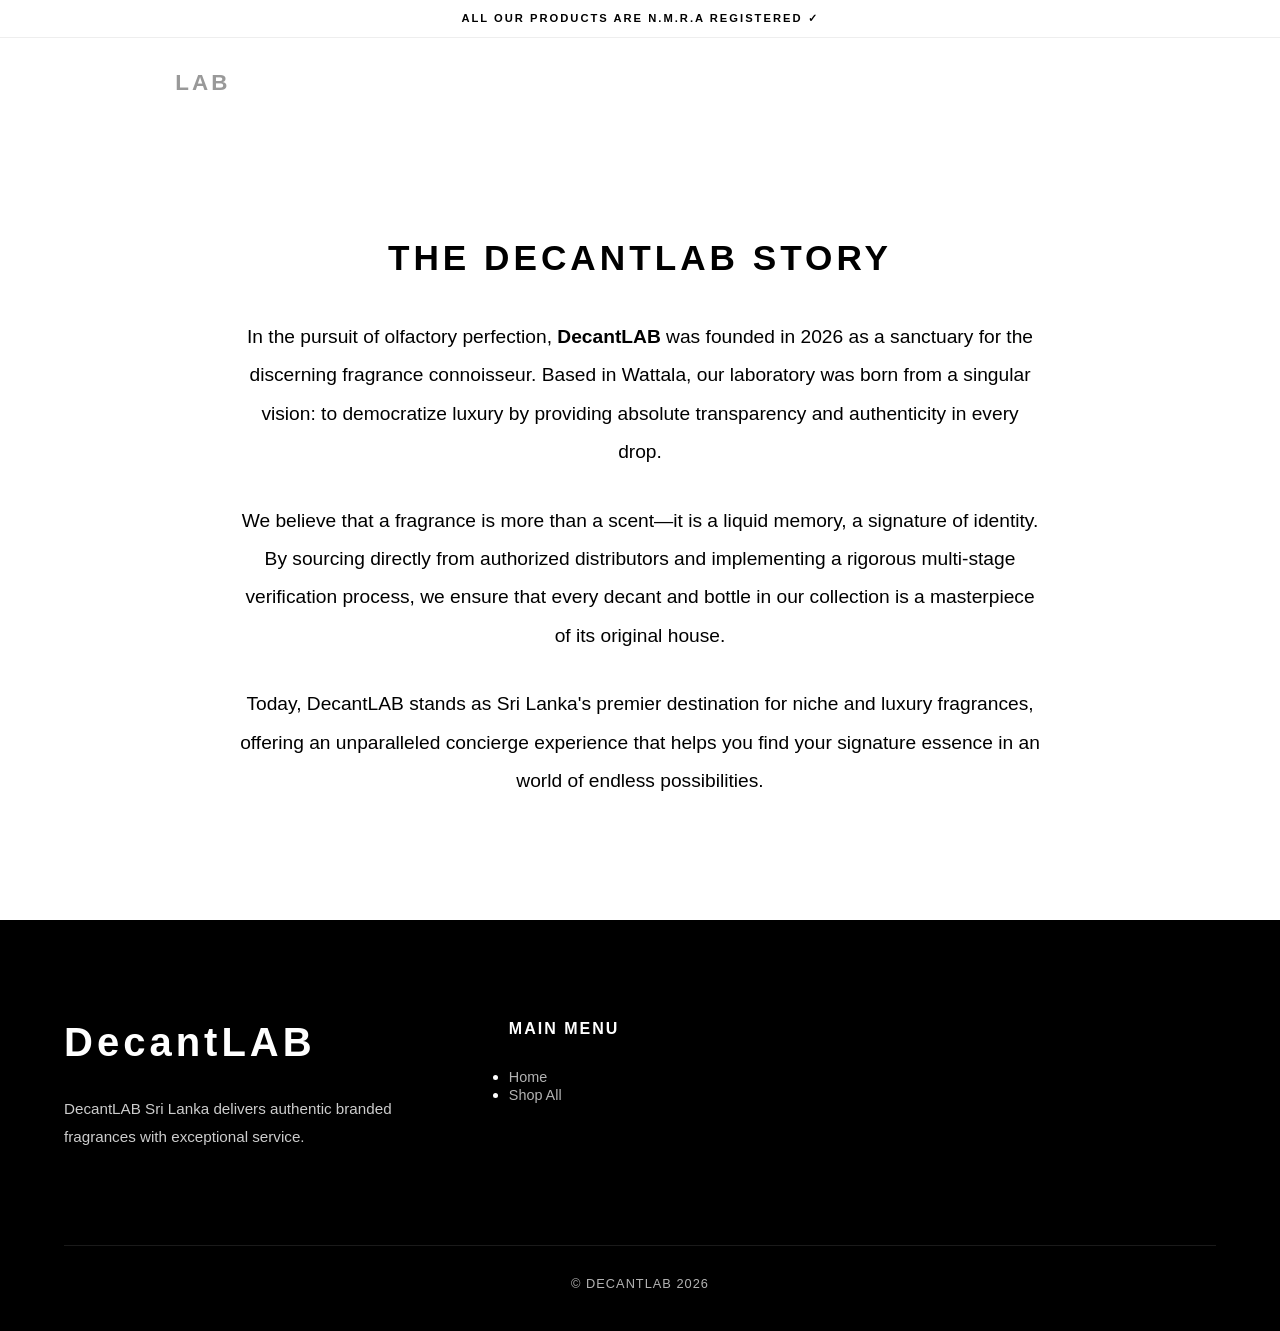
<file: about.html>
<!DOCTYPE html>
<html lang="en">
<head>
    <meta charset="UTF-8">
    <meta name="viewport" content="width=device-width, initial-scale=1.0">
    <title>Our Heritage | DecantLAB</title>
    <link rel="stylesheet" href="css/style.css?v=4.0">
</head>
<body style="background: var(--bg-white);">
    <div class="nmra-bar">ALL OUR PRODUCTS ARE <strong>N.M.R.A REGISTERED</strong> ✓</div>
    <nav class="main-nav">
        <a href="index.html" class="nav-brand">Decant<span>LAB</span></a>
        <ul class="nav-menu">
            <li><a href="index.html">Home</a></li>
            <li><a href="shop.html">Shop</a></li>
        </ul>
    </nav>

    <div style="padding: 120px 10%; max-width: 1200px; margin: auto; text-align: center;">
        <h1 class="section-title scroll-fade">The DecantLAB Story</h1>
        <p class="scroll-fade" style="margin-top: 40px; color: var(--gray-mid); font-size: 1.2rem; line-height: 2; font-weight: 400; max-width: 800px; margin-inline: auto;">
            In the pursuit of olfactory perfection, <strong>DecantLAB</strong> was founded in 2026 as a sanctuary for the discerning fragrance connoisseur. Based in Wattala, our laboratory was born from a singular vision: to democratize luxury by providing absolute transparency and authenticity in every drop.
        </p>
        <p class="scroll-fade" style="margin-top: 30px; color: var(--gray-mid); font-size: 1.2rem; line-height: 2; font-weight: 400; max-width: 800px; margin-inline: auto;">
            We believe that a fragrance is more than a scent—it is a liquid memory, a signature of identity. By sourcing directly from authorized distributors and implementing a rigorous multi-stage verification process, we ensure that every decant and bottle in our collection is a masterpiece of its original house.
        </p>
        <p class="scroll-fade" style="margin-top: 30px; color: var(--gray-mid); font-size: 1.2rem; line-height: 2; font-weight: 400; max-width: 800px; margin-inline: auto;">
            Today, DecantLAB stands as Sri Lanka's premier destination for niche and luxury fragrances, offering an unparalleled concierge experience that helps you find your signature essence in an world of endless possibilities.
        </p>
    </div>

    <!-- LUXURY FOOTER -->
    <footer class="main-footer">
        <div class="footer-grid">
            <div class="footer-brand-col">
                <a href="index.html" class="footer-logo">Decant<span>LAB</span></a>
                <p>DecantLAB Sri Lanka delivers authentic branded fragrances with exceptional service.</p>
            </div>
            <div class="footer-col">
                <h4>Main Menu</h4>
                <ul>
                    <li><a href="index.html">Home</a></li>
                    <li><a href="shop.html">Shop All</a></li>
                </ul>
            </div>
        </div>
        <div class="footer-bottom" style="margin-top: 60px; padding-top: 30px; border-top: 1px solid rgba(255,255,255,0.1); text-align: center;">
            <p class="copy-text" style="color: white; opacity: 0.7;">© DecantLAB 2026</p>
        </div>
    </footer>

    <script>
        const observer = new IntersectionObserver((entries) => {
            entries.forEach(entry => {
                if (entry.isIntersecting) entry.target.classList.add('visible');
            });
        }, { threshold: 0.1 });
        document.querySelectorAll('.scroll-fade').forEach(el => observer.observe(el));
    </script>
</body>
</html>
</file>
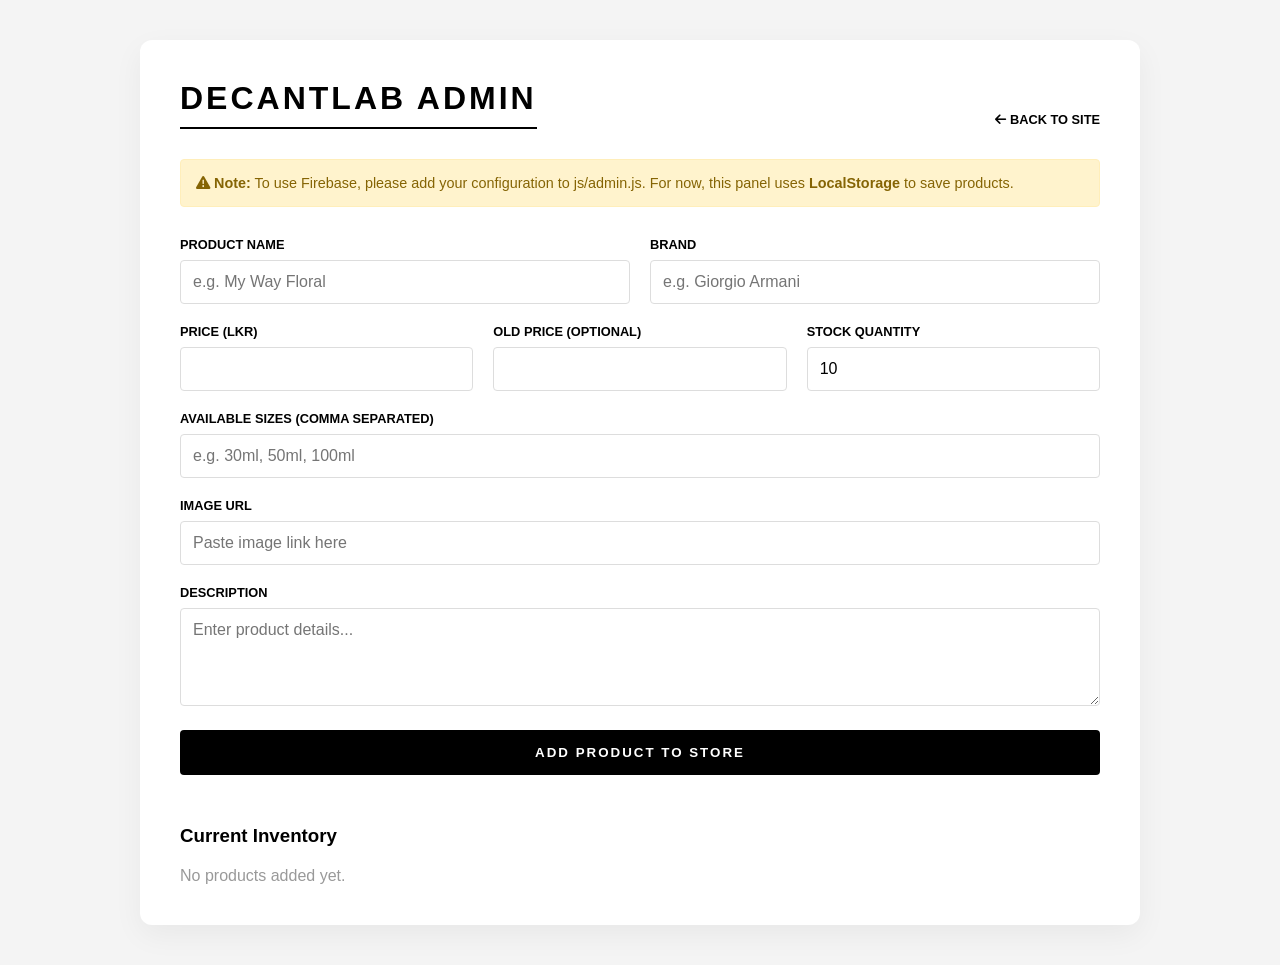
<file: admin.html>
<!DOCTYPE html>
<html lang="en">
<head>
    <meta charset="UTF-8">
    <meta name="viewport" content="width=device-width, initial-scale=1.0">
    <title>Admin Panel | DecantLAB</title>
    <link rel="stylesheet" href="css/style.css">
    <link rel="stylesheet" href="https://cdnjs.cloudflare.com/ajax/libs/font-awesome/6.5.1/css/all.min.css">
    <style>
        body { background: #f4f4f4; padding: 40px 5%; }
        .admin-container { max-width: 1000px; margin: 0 auto; background: white; padding: 40px; border-radius: 12px; box-shadow: 0 10px 30px rgba(0,0,0,0.05); }
        h1 { margin-bottom: 30px; text-transform: uppercase; letter-spacing: 3px; border-bottom: 2px solid #000; padding-bottom: 10px; }
        .form-group { margin-bottom: 20px; }
        label { display: block; font-weight: 800; text-transform: uppercase; font-size: 0.8rem; margin-bottom: 8px; }
        input, select, textarea { width: 100%; padding: 12px; border: 1px solid #ddd; border-radius: 4px; font-size: 1rem; }
        .btn-save { background: #000; color: white; border: none; padding: 15px 30px; text-transform: uppercase; font-weight: 800; letter-spacing: 2px; cursor: pointer; border-radius: 4px; width: 100%; }
        .product-list { margin-top: 50px; }
        .product-item { display: flex; align-items: center; justify-content: space-between; padding: 15px; border-bottom: 1px solid #eee; }
        .product-info { display: flex; align-items: center; gap: 20px; }
        .product-item img { width: 50px; height: 50px; object-fit: cover; border-radius: 4px; }
        .btn-delete { color: #ff4444; cursor: pointer; border: none; background: none; font-size: 1.2rem; }
        .firebase-config-notice { background: #fff3cd; color: #856404; padding: 15px; border-radius: 4px; margin-bottom: 30px; font-size: 0.9rem; border: 1px solid #ffeeba; }
    </style>
</head>
<body>

    <div class="admin-container">
        <div class="header" style="display: flex; justify-content: space-between; align-items: center;">
            <h1>DecantLAB Admin</h1>
            <a href="index.html" style="color: #000; font-weight: 700; text-transform: uppercase; font-size: 0.8rem;"><i class="fas fa-arrow-left"></i> Back to Site</a>
        </div>

        <div class="firebase-config-notice">
            <i class="fas fa-exclamation-triangle"></i> <strong>Note:</strong> To use Firebase, please add your configuration to <code>js/admin.js</code>. For now, this panel uses <strong>LocalStorage</strong> to save products.
        </div>

        <form id="productForm">
            <div style="display: grid; grid-template-columns: 1fr 1fr; gap: 20px;">
                <div class="form-group">
                    <label>Product Name</label>
                    <input type="text" id="pName" required placeholder="e.g. My Way Floral">
                </div>
                <div class="form-group">
                    <label>Brand</label>
                    <input type="text" id="pBrand" required placeholder="e.g. Giorgio Armani">
                </div>
            </div>

            <div style="display: grid; grid-template-columns: 1fr 1fr 1fr; gap: 20px;">
                <div class="form-group">
                    <label>Price (LKR)</label>
                    <input type="number" id="pPrice" required>
                </div>
                <div class="form-group">
                    <label>Old Price (Optional)</label>
                    <input type="number" id="pOldPrice">
                </div>
                <div class="form-group">
                    <label>Stock Quantity</label>
                    <input type="number" id="pStock" required value="10">
                </div>
            </div>

            <div class="form-group">
                <label>Available Sizes (Comma separated)</label>
                <input type="text" id="pSizes" required placeholder="e.g. 30ml, 50ml, 100ml">
            </div>

            <div class="form-group">
                <label>Image URL</label>
                <input type="text" id="pImage" required placeholder="Paste image link here">
            </div>

            <div class="form-group">
                <label>Description</label>
                <textarea id="pDesc" rows="4" placeholder="Enter product details..."></textarea>
            </div>

            <button type="submit" class="btn-save">Add Product to Store</button>
        </form>

        <div class="product-list">
            <h3>Current Inventory</h3>
            <div id="adminProductGrid">
                <!-- Products list here -->
            </div>
        </div>
    </div>

    <script src="js/admin.js"></script>
</body>
</html>
</file>
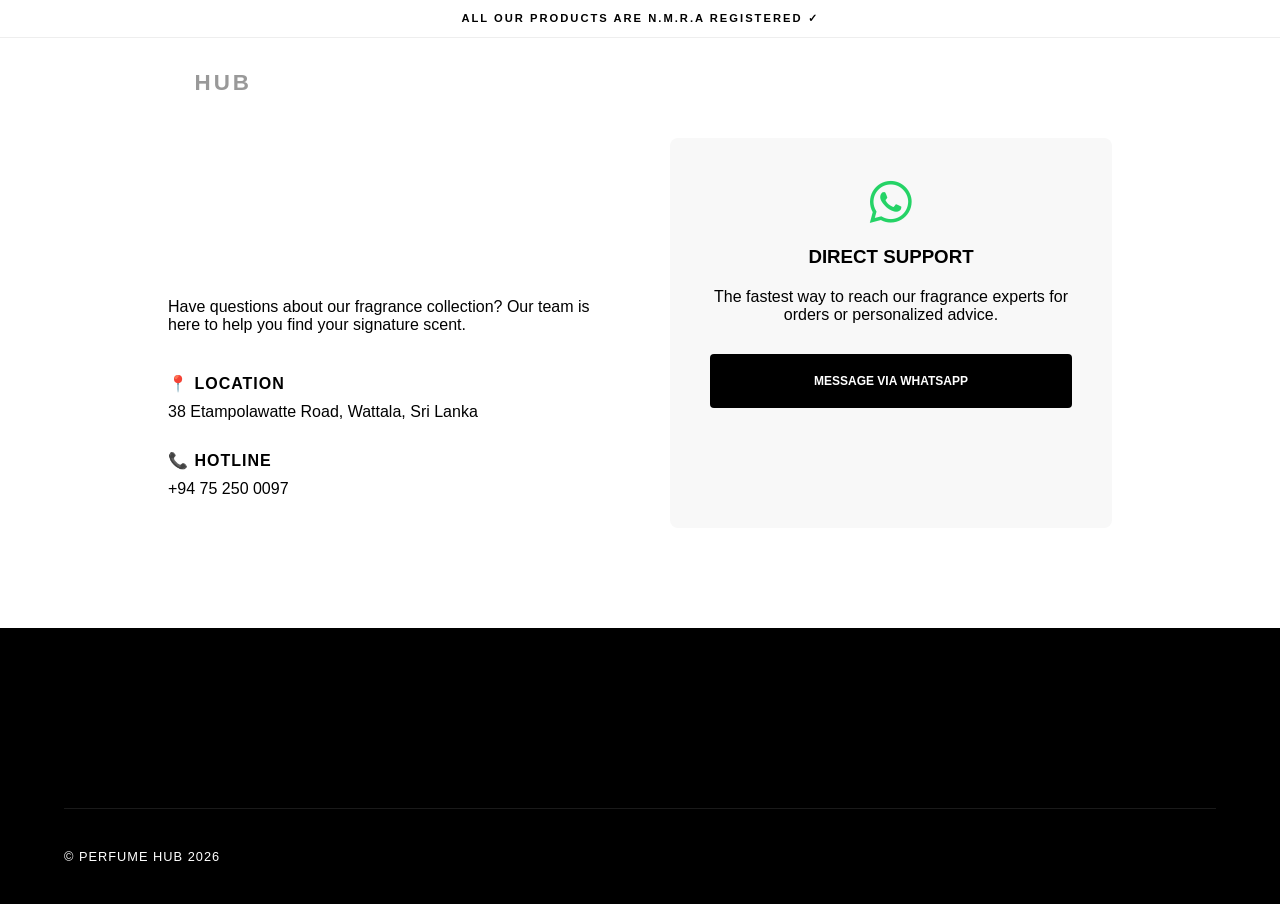
<file: contact.html>
<!DOCTYPE html>
<html lang="en">
<head>
    <meta charset="UTF-8">
    <meta name="viewport" content="width=device-width, initial-scale=1.0">
    <title>Contact Us | Perfume Hub</title>
    <link rel="stylesheet" href="css/style.css?v=3.0">
    <link rel="stylesheet" href="https://cdnjs.cloudflare.com/ajax/libs/font-awesome/6.5.1/css/all.min.css">
</head>
<body style="background: var(--bg-white);">
    <div class="nmra-bar">ALL OUR PRODUCTS ARE <strong>N.M.R.A REGISTERED</strong> ✓</div>
    <nav class="main-nav">
        <a href="index.html" class="nav-brand">PERFUME<span>HUB</span></a>
        <ul class="nav-menu">
            <li><a href="index.html">Home</a></li>
            <li><a href="shop.html">Shop</a></li>
        </ul>
    </nav>

    <div style="padding: 100px 10%; max-width: 1200px; margin: auto; display: grid; grid-template-columns: 1fr 1fr; gap: 60px;">
        <div>
            <h1 class="section-title" style="text-align: left;">Get in Touch</h1>
            <p style="color: var(--gray-mid); margin-bottom: 40px;">Have questions about our fragrance collection? Our team is here to help you find your signature scent.</p>
            
            <div style="margin-bottom: 30px;">
                <h4 style="text-transform: uppercase; letter-spacing: 1px; margin-bottom: 10px;">📍 Location</h4>
                <p style="color: var(--gray-mid);">38 Etampolawatte Road, Wattala, Sri Lanka</p>
            </div>
            
            <div style="margin-bottom: 30px;">
                <h4 style="text-transform: uppercase; letter-spacing: 1px; margin-bottom: 10px;">📞 Hotline</h4>
                <p style="color: var(--gray-mid);">+94 75 250 0097</p>
            </div>
        </div>

        <div style="background: var(--gray-light); padding: 40px; text-align: center; border-radius: 8px;">
            <i class="fab fa-whatsapp" style="font-size: 3rem; color: #25d366; margin-bottom: 20px;"></i>
            <h3 style="text-transform: uppercase; margin-bottom: 20px;">Direct Support</h3>
            <p style="color: var(--gray-mid); margin-bottom: 30px;">The fastest way to reach our fragrance experts for orders or personalized advice.</p>
            <a href="https://wa.me/94752500097" class="add-cart-btn" style="display: block; padding: 20px; text-decoration: none; text-align: center;">Message via WhatsApp</a>
        </div>
    </div>

    <footer class="main-footer">
        <div class="footer-bottom">
            <p class="copy-text">© Perfume Hub 2026</p>
        </div>
    </footer>
</body>
</html>
</file>
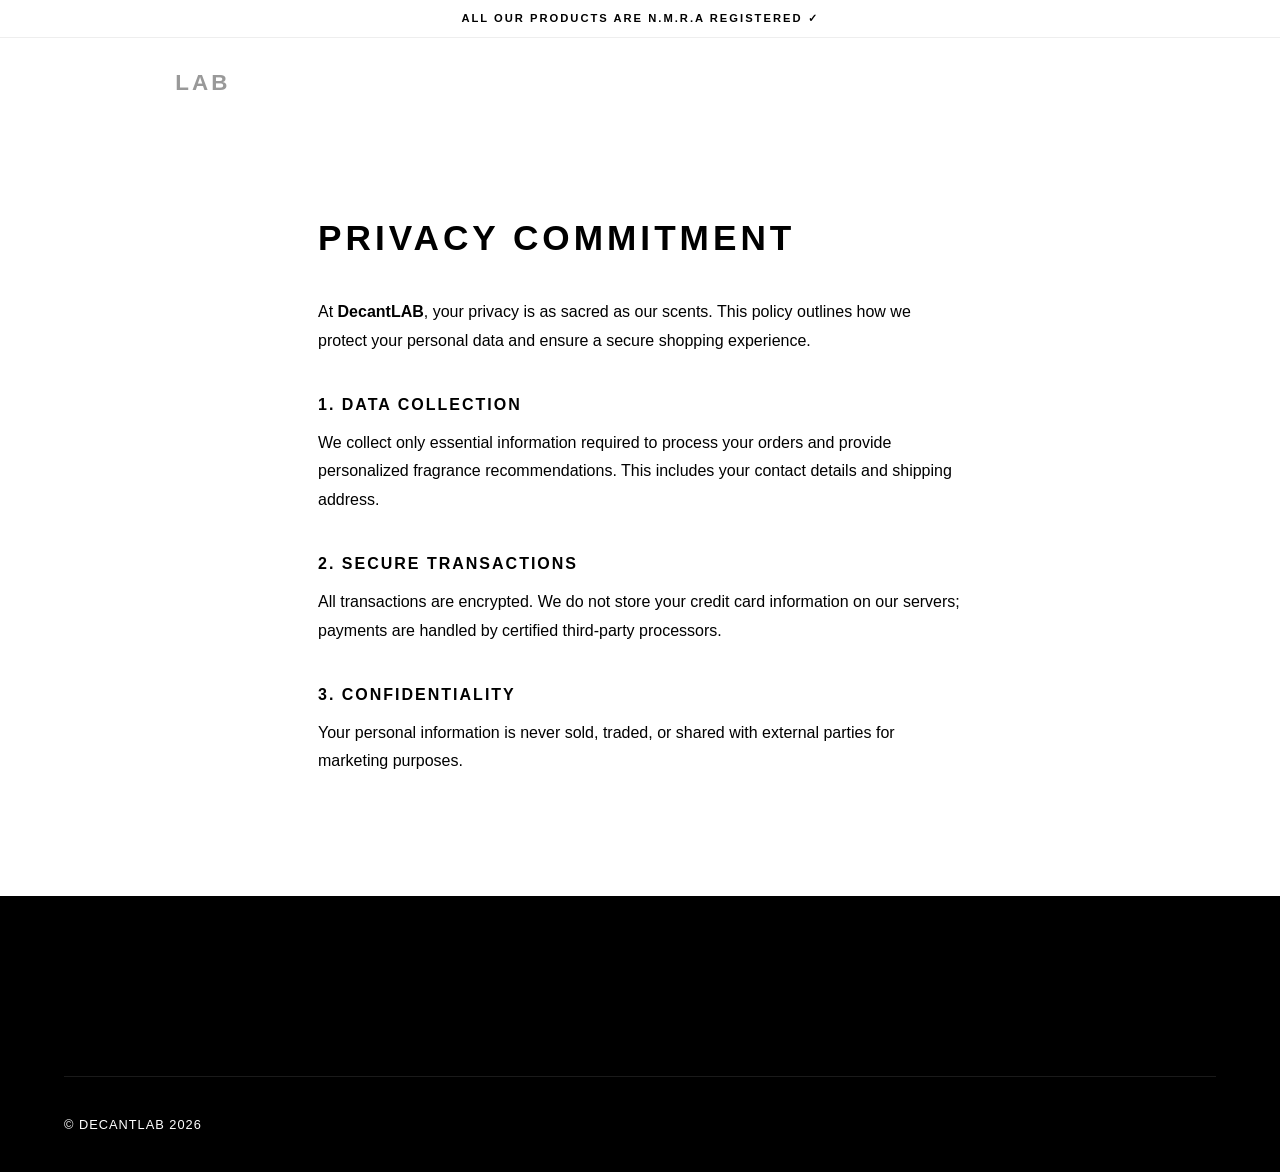
<file: privacy.html>
<!DOCTYPE html>
<html lang="en">
<head>
    <meta charset="UTF-8">
    <title>Privacy Policy | DecantLAB</title>
    <link rel="stylesheet" href="css/style.css?v=4.0">
</head>
<body style="background: var(--bg-white);">
    <div class="nmra-bar">ALL OUR PRODUCTS ARE <strong>N.M.R.A REGISTERED</strong> ✓</div>
    <nav class="main-nav">
        <a href="index.html" class="nav-brand">Decant<span>LAB</span></a>
    </nav>

    <div style="padding: 100px 10%; max-width: 900px; margin: auto;">
        <h1 class="section-title scroll-fade" style="text-align: left;">Privacy Commitment</h1>
        <p class="scroll-fade" style="color: var(--gray-mid); margin-bottom: 30px; line-height: 1.8;">
            At <strong>DecantLAB</strong>, your privacy is as sacred as our scents. This policy outlines how we protect your personal data and ensure a secure shopping experience.
        </p>
        
        <h2 class="scroll-fade" style="margin: 40px 0 15px; font-size: 1rem; text-transform: uppercase; letter-spacing: 2px;">1. Data Collection</h2>
        <p class="scroll-fade" style="color: var(--gray-mid); margin-bottom: 20px; line-height: 1.8;">
            We collect only essential information required to process your orders and provide personalized fragrance recommendations. This includes your contact details and shipping address.
        </p>
        
        <h2 class="scroll-fade" style="margin: 40px 0 15px; font-size: 1rem; text-transform: uppercase; letter-spacing: 2px;">2. Secure Transactions</h2>
        <p class="scroll-fade" style="color: var(--gray-mid); margin-bottom: 20px; line-height: 1.8;">
            All transactions are encrypted. We do not store your credit card information on our servers; payments are handled by certified third-party processors.
        </p>

        <h2 class="scroll-fade" style="margin: 40px 0 15px; font-size: 1rem; text-transform: uppercase; letter-spacing: 2px;">3. Confidentiality</h2>
        <p class="scroll-fade" style="color: var(--gray-mid); margin-bottom: 20px; line-height: 1.8;">
            Your personal information is never sold, traded, or shared with external parties for marketing purposes.
        </p>
    </div>

    <footer class="main-footer">
        <div class="footer-bottom">
            <p class="copy-text">© DecantLAB 2026</p>
        </div>
    </footer>

    <script>
        const observer = new IntersectionObserver((entries) => {
            entries.forEach(entry => {
                if (entry.isIntersecting) entry.target.classList.add('visible');
            });
        }, { threshold: 0.1 });
        document.querySelectorAll('.scroll-fade, .section-title').forEach(el => observer.observe(el));
    </script>
</body>
</html>
</file>
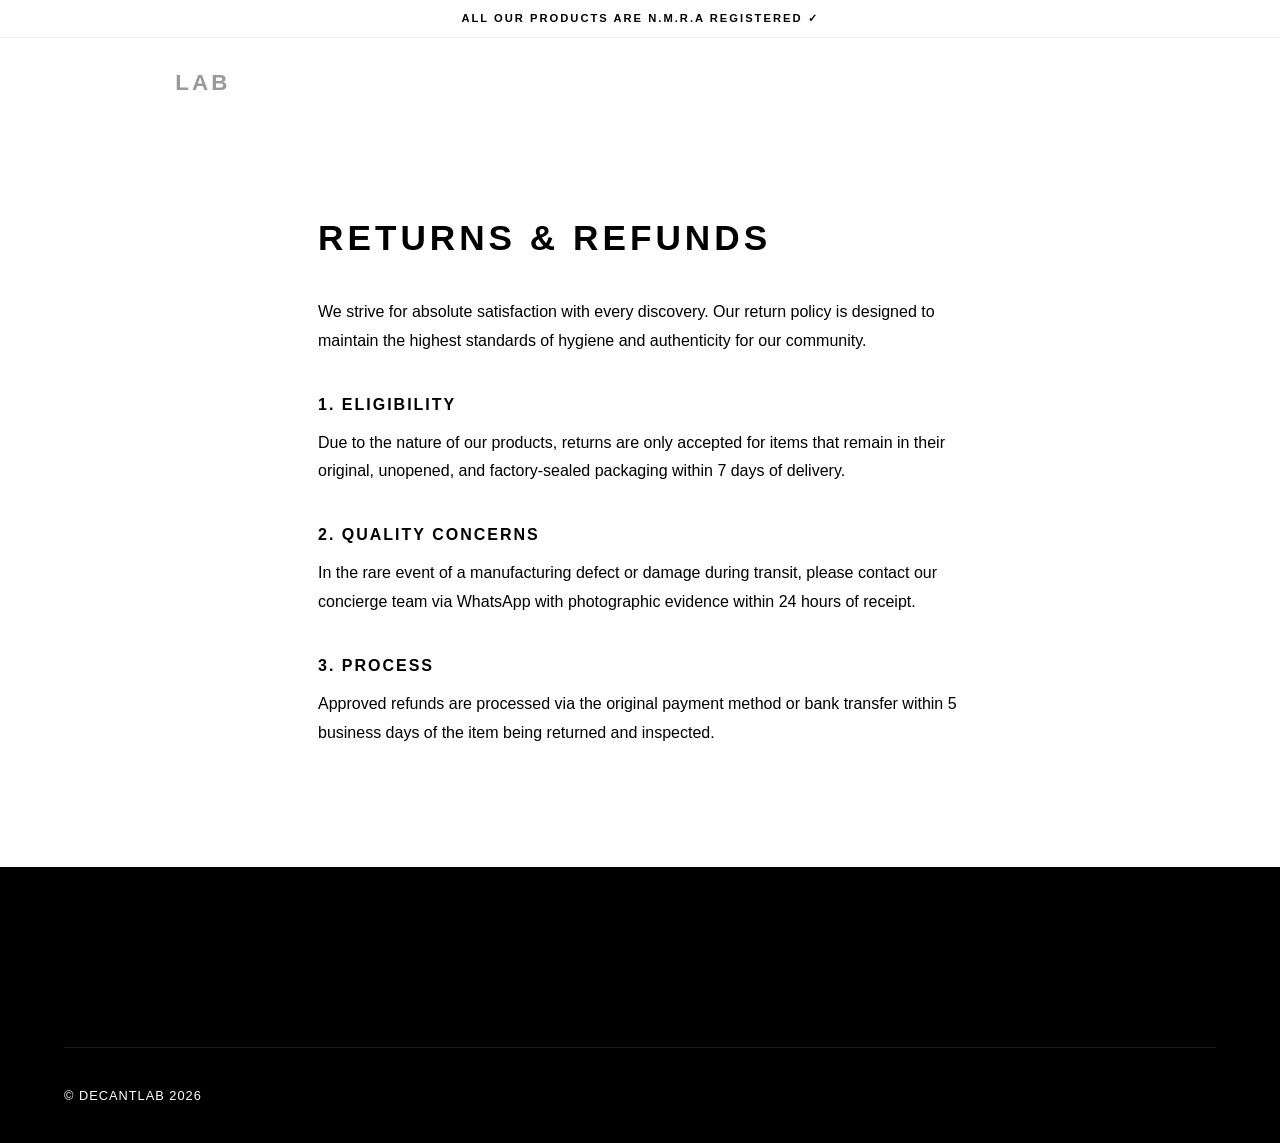
<file: returns.html>
<!DOCTYPE html>
<html lang="en">
<head>
    <meta charset="UTF-8">
    <title>Return Excellence | DecantLAB</title>
    <link rel="stylesheet" href="css/style.css?v=4.0">
</head>
<body style="background: var(--bg-white);">
    <div class="nmra-bar">ALL OUR PRODUCTS ARE <strong>N.M.R.A REGISTERED</strong> ✓</div>
    <nav class="main-nav">
        <a href="index.html" class="nav-brand">Decant<span>LAB</span></a>
    </nav>

    <div style="padding: 100px 10%; max-width: 900px; margin: auto;">
        <h1 class="section-title scroll-fade" style="text-align: left;">Returns & Refunds</h1>
        <p class="scroll-fade" style="color: var(--gray-mid); margin-bottom: 30px; line-height: 1.8;">
            We strive for absolute satisfaction with every discovery. Our return policy is designed to maintain the highest standards of hygiene and authenticity for our community.
        </p>
        
        <h2 class="scroll-fade" style="margin: 40px 0 15px; font-size: 1rem; text-transform: uppercase; letter-spacing: 2px;">1. Eligibility</h2>
        <p class="scroll-fade" style="color: var(--gray-mid); margin-bottom: 20px; line-height: 1.8;">
            Due to the nature of our products, returns are only accepted for items that remain in their original, unopened, and factory-sealed packaging within 7 days of delivery.
        </p>
        
        <h2 class="scroll-fade" style="margin: 40px 0 15px; font-size: 1rem; text-transform: uppercase; letter-spacing: 2px;">2. Quality Concerns</h2>
        <p class="scroll-fade" style="color: var(--gray-mid); margin-bottom: 20px; line-height: 1.8;">
            In the rare event of a manufacturing defect or damage during transit, please contact our concierge team via WhatsApp with photographic evidence within 24 hours of receipt.
        </p>

        <h2 class="scroll-fade" style="margin: 40px 0 15px; font-size: 1rem; text-transform: uppercase; letter-spacing: 2px;">3. Process</h2>
        <p class="scroll-fade" style="color: var(--gray-mid); margin-bottom: 20px; line-height: 1.8;">
            Approved refunds are processed via the original payment method or bank transfer within 5 business days of the item being returned and inspected.
        </p>
    </div>

    <footer class="main-footer">
        <div class="footer-bottom">
            <p class="copy-text">© DecantLAB 2026</p>
        </div>
    </footer>

    <script>
        const observer = new IntersectionObserver((entries) => {
            entries.forEach(entry => {
                if (entry.isIntersecting) entry.target.classList.add('visible');
            });
        }, { threshold: 0.1 });
        document.querySelectorAll('.scroll-fade, .section-title').forEach(el => observer.observe(el));
    </script>
</body>
</html>
</file>
<file: css/style.css>
/* --- LUXURY B&W THEME VARIABLES --- */
:root {
    --bg-black: #000000;
    --bg-white: #ffffff;
    --text-white: #ffffff;
    --text-black: #000000;
    --gray-light: #f8f8f8;
    --gray-mid: #000000; /* Changed from grey to black for high contrast */
    --gray-dark: #111111;
    --accent-red: #000000; /* Minimalist B&W */
    --border-light: #eeeeee;
    --border-dark: #222222;
    --card-radius: 12px;
}

/* --- RESET & BASE --- */
* { 
    margin: 0; 
    padding: 0; 
    box-sizing: border-box; 
    font-family: 'Inter', sans-serif; 
    scroll-behavior: smooth; 
}

a {
    text-decoration: none; /* Global removal of underlines */
}

body { 
    background: var(--bg-white); 
    color: var(--text-black); 
    overflow-x: hidden; 
}

/* --- TOP HEADER (NMRA) --- */
.nmra-bar {
    background: var(--bg-white);
    color: var(--text-black);
    text-align: center;
    padding: 12px 0;
    font-size: 0.7rem;
    font-weight: 800;
    letter-spacing: 2px;
    border-bottom: 1px solid var(--border-light);
    text-transform: uppercase;
    position: relative;
    z-index: 1001;
}

/* --- MAIN NAVBAR --- */
.main-nav {
    background: transparent; /* Transparent to show hero image */
    color: var(--text-white);
    padding: 30px 5%;
    display: flex;
    justify-content: space-between;
    align-items: center;
    position: absolute; /* Overlay on top of hero */
    top: 40px; /* Adjust based on NMRA bar height */
    left: 0;
    width: 100%;
    z-index: 1000;
    transition: 0.3s background;
}

.main-nav.scrolled {
    background: rgba(0, 0, 0, 0.9);
    padding: 15px 5%;
    position: fixed;
    top: 0;
}

.nav-brand {
    font-size: 1.4rem;
    font-weight: 900;
    letter-spacing: 3px;
    text-transform: uppercase;
    text-decoration: none;
    color: var(--text-white);
}

.nav-brand span {
    color: #999;
}

.nav-menu {
    display: flex;
    gap: 35px;
    list-style: none;
}

.nav-item {
    position: relative;
}

.nav-menu a {
    color: var(--text-white);
    text-decoration: none;
    font-size: 0.8rem;
    font-weight: 700;
    text-transform: uppercase;
    letter-spacing: 1.5px;
    transition: 0.3s;
}

/* DROPDOWN */
.dropdown {
    position: absolute;
    top: 100%;
    left: 0;
    background: var(--bg-black);
    min-width: 180px;
    padding: 15px 0;
    display: none;
    flex-direction: column;
    border-top: 2px solid var(--text-white);
    box-shadow: 0 10px 30px rgba(0,0,0,0.5);
}

.nav-item:hover .dropdown {
    display: flex;
    animation: fadeIn 0.3s ease;
}

.dropdown a {
    padding: 10px 20px;
    font-size: 0.7rem;
    white-space: nowrap;
}

.dropdown a:hover {
    background: #222;
}

@keyframes fadeIn {
    from { opacity: 0; transform: translateY(10px); }
    to { opacity: 1; transform: translateY(0); }
}

.nav-icons {
    display: flex;
    gap: 25px;
    font-size: 1.1rem;
}

.nav-icons i {
    cursor: pointer;
    transition: 0.3s cubic-bezier(0.4, 0, 0.2, 1);
}

.nav-icons i:hover {
    transform: scale(1.2);
}

/* --- HERO PARALLAX --- */
.hero-promo {
    width: 100%;
    height: 100vh; /* Full screen height to show more image */
    background: url('../assets/hero-bg.jpg') top center/cover no-repeat; /* Top center to keep bottle visible */
    background-attachment: fixed; /* Parallax effect */
    display: flex;
    align-items: center; 
    justify-content: center;
    position: relative;
    overflow: hidden;
}

.hero-shop-btn:hover {
    background: white;
    color: black !important;
}

.hero-content {
    transition: opacity 0.4s cubic-bezier(0.4, 0, 0.2, 1), transform 0.4s cubic-bezier(0.4, 0, 0.2, 1), visibility 0.4s;
    opacity: 1;
    visibility: visible;
}

.hero-content.fade-out {
    opacity: 0 !important;
    transform: translateY(-40px) !important;
    visibility: hidden;
    pointer-events: none;
}

.hero-content h1 {
    font-size: 6rem !important; /* Even larger */
    margin-bottom: 10px;
    text-shadow: 0 5px 15px rgba(0,0,0,0.3);
}

.hero-content p {
    font-size: 1.2rem;
    letter-spacing: 8px !important;
}

/* --- MAN BANNER --- */
.man-banner {
    width: 100%;
    height: 500px;
    background: url('../assets/perfume.webp') center/cover no-repeat;
    margin: 100px 0;
    position: relative;
    overflow: hidden;
}

.banner-overlay {
    position: absolute;
    top: 0;
    left: 0;
    width: 100%;
    height: 100%;
    background: linear-gradient(to right, rgba(0,0,0,0.8) 0%, rgba(0,0,0,0.4) 50%, transparent 100%);
    display: flex;
    align-items: center;
    padding: 0 10%;
}

.banner-text {
    max-width: 650px;
    color: white;
}

.banner-text h3 {
    font-size: 3.5rem;
    font-weight: 900;
    text-transform: uppercase;
    letter-spacing: 2px;
    margin-bottom: 20px;
    line-height: 1.1;
    text-shadow: 0 5px 15px rgba(0,0,0,0.3);
}

.banner-text p {
    font-size: 1.1rem;
    line-height: 1.6;
    opacity: 0.9;
    letter-spacing: 1px;
    max-width: 500px;
}

/* --- SECTION TITLES --- */
.section-title {
    text-align: center;
    font-size: 2.2rem;
    font-weight: 900;
    margin: 80px 0 40px;
    text-transform: uppercase;
    letter-spacing: 4px;
    opacity: 0;
    transform: translateY(30px);
    transition: 1s cubic-bezier(0.2, 0.8, 0.2, 1);
}

.section-title.visible {
    opacity: 1;
    transform: translateY(0);
}

/* --- BEST SELLERS (FIXED SCROLL) --- */
.best-sellers-scroll {
    width: 100%;
    padding: 20px 0 60px;
    position: relative;
}

.scroll-track {
    display: flex;
    gap: 25px;
    padding: 20px 5%;
    overflow-x: auto;
    scroll-snap-type: x mandatory;
    scrollbar-width: none;
}

.scroll-track::-webkit-scrollbar { display: none; }

.scroll-track .product-card {
    min-width: 320px;
    scroll-snap-align: start;
}

/* --- PRODUCT CARD (4 PER ROW) --- */
.product-card {
    background: var(--bg-white);
    border: 1px solid var(--border-light);
    border-radius: var(--card-radius);
    padding: 20px;
    position: relative;
    display: flex;
    flex-direction: column;
    transition: 0.5s cubic-bezier(0.4, 0, 0.2, 1);
    overflow: hidden;
}

.product-card:hover {
    transform: translateY(-10px);
    box-shadow: 0 20px 40px rgba(0,0,0,0.08);
}

.card-img {
    width: 100%;
    height: 200px;
    object-fit: contain;
    margin-bottom: 20px;
    transition: 0.5s;
    background: #f9f9f9; /* Fallback background while image loads */
}

.product-card:hover .card-img {
    transform: scale(1.05);
}

.card-brand {
    font-size: 0.7rem;
    font-weight: 800;
    text-transform: uppercase;
    color: var(--gray-mid);
    margin-bottom: 8px;
    letter-spacing: 1px;
}

.card-name {
    font-size: 1rem;
    font-weight: 900;
    text-transform: uppercase;
    margin-bottom: 8px;
    line-height: 1.2;
    min-height: 2.4em;
}

.card-price {
    font-size: 1rem;
    font-weight: 800;
    margin-bottom: 20px;
}

/* ML SELECTION */
.ml-selection {
    display: flex;
    gap: 5px;
    margin-bottom: 20px;
    flex-wrap: wrap;
}

.ml-btn {
    padding: 5px 10px;
    border: 1px solid var(--border-light);
    background: var(--bg-white);
    font-size: 0.65rem;
    font-weight: 800;
    cursor: pointer;
    border-radius: 4px;
    transition: 0.3s;
}

.ml-btn:hover, .ml-btn.active {
    background: var(--bg-black);
    color: var(--text-white);
    border-color: var(--bg-black);
}

/* BUTTONS POP ANIMATION */
button, .add-cart-btn, .cta-btn {
    transition: 0.3s cubic-bezier(0.175, 0.885, 0.32, 1.275);
}

button:active, .add-cart-btn:active {
    transform: scale(0.92);
}

.add-cart-btn {
    width: 100%;
    background: var(--bg-black);
    color: var(--text-white);
    border: none;
    padding: 12px;
    font-weight: 800;
    text-transform: uppercase;
    font-size: 0.75rem;
    cursor: pointer;
    border-radius: 4px;
}

/* --- MAIN GRID (4 COLUMNS) --- */
.main-grid {
    display: grid;
    grid-template-columns: repeat(4, 1fr);
    gap: 25px;
    padding: 0 5% 100px;
}

/* --- FADE IN ON SCROLL --- */
.scroll-fade {
    opacity: 0;
    transform: translateY(40px);
    transition: 1s cubic-bezier(0.2, 0.8, 0.2, 1);
}

.scroll-fade.visible {
    opacity: 1;
    transform: translateY(0);
}

/* --- MEDIA SECTION --- */
.media-section {
    padding: 100px 5%;
    background: var(--bg-white);
}

.media-container {
    width: 100%;
    height: 70vh;
    position: relative;
    border-radius: var(--card-radius);
    overflow: hidden;
    background: #000;
}

.media-element {
    width: 100%;
    height: 100%;
    object-fit: cover;
    transition: 1s cubic-bezier(0.4, 0, 0.2, 1);
}

.media-container:hover .media-element {
    transform: scale(1.05);
}

.media-overlay {
    position: absolute;
    top: 0;
    left: 0;
    width: 100%;
    height: 100%;
    background: rgba(0,0,0,0.4);
    display: flex;
    flex-direction: column;
    justify-content: center;
    align-items: center;
    color: white;
    text-align: center;
    padding: 40px;
}

.media-overlay h3 {
    font-size: 3rem;
    font-weight: 900;
    text-transform: uppercase;
    letter-spacing: 5px;
    margin-bottom: 20px;
}

.media-overlay p {
    font-size: 1.1rem;
    letter-spacing: 2px;
    max-width: 600px;
    opacity: 0.9;
}

/* --- BRAND TICKERS --- */
.brand-ticker-section {
    padding: 80px 0;
    background: var(--bg-white);
    overflow: hidden;
    border-top: 1px solid var(--border-light);
    border-bottom: 1px solid var(--border-light);
}

.ticker-row {
    display: flex;
    white-space: nowrap;
    margin-bottom: 40px;
}

.ticker-track {
    display: flex;
    gap: 80px; /* Increased gap */
    align-items: center;
}

.brand-logo {
    font-size: 1.8rem; /* Larger text logos */
    font-weight: 900;
    color: var(--text-black);
    text-transform: uppercase;
    letter-spacing: 4px;
    opacity: 1; /* High contrast */
    transition: 0.4s cubic-bezier(0.4, 0, 0.2, 1);
    cursor: default;
}

.ticker-left .ticker-track {
    animation: scrollLeft 30s linear infinite;
}

.ticker-right .ticker-track {
    animation: scrollRight 30s linear infinite;
}

@keyframes scrollLeft {
    from { transform: translateX(0); }
    to { transform: translateX(-50%); }
}

@keyframes scrollRight {
    from { transform: translateX(-50%); }
    to { transform: translateX(0); }
}

.social-links {
    display: flex;
    gap: 25px;
}

.social-links a {
    color: white;
    font-size: 1.4rem;
    transition: 0.3s cubic-bezier(0.4, 0, 0.2, 1);
}

.social-links a:hover {
    transform: translateY(-5px);
    opacity: 0.7;
}
.main-footer {
    background: var(--bg-black); /* Changed back to black */
    color: var(--text-white);
    padding: 100px 5% 40px;
}

.footer-grid {
    display: grid;
    grid-template-columns: 2fr 1fr 1fr 1fr;
    gap: 80px;
}

.footer-brand-col .footer-logo {
    font-size: 2.5rem;
    font-weight: 900;
    letter-spacing: 4px;
    margin-bottom: 30px;
    display: block;
    color: var(--text-white);
}

.footer-brand-col p {
    font-size: 0.95rem;
    line-height: 1.8;
    margin-bottom: 35px;
    opacity: 0.8;
    color: var(--text-white);
}

.newsletter-box {
    position: relative;
    margin-bottom: 40px;
    max-width: 400px;
}

.newsletter-box input {
    width: 100%;
    padding: 18px 70px 18px 25px;
    border-radius: 4px; /* Minimalist radius */
    border: 1px solid rgba(255, 255, 255, 0.2);
    background: transparent;
    color: white;
    font-size: 1rem;
    transition: 0.3s;
}

.newsletter-box input:focus {
    border-color: white;
    outline: none;
}

.newsletter-btn {
    position: absolute;
    right: 8px;
    top: 8px;
    width: 45px;
    height: 45px;
    border-radius: 4px;
    border: none;
    background: white;
    color: black;
    cursor: pointer;
    display: flex;
    align-items: center;
    justify-content: center;
    transition: 0.3s;
}

.newsletter-btn:hover {
    background: #eee;
}

.footer-col h4 {
    font-size: 1rem;
    font-weight: 900;
    margin-bottom: 30px;
    text-transform: uppercase;
    letter-spacing: 2px;
    color: var(--text-white);
}

.footer-col ul li a {
    color: var(--text-white);
    opacity: 0.7;
    font-weight: 500;
    font-size: 0.9rem;
}

.footer-col ul li a:hover {
    opacity: 1;
    padding-left: 8px;
}

.footer-bottom {
    border-top: 1px solid rgba(255, 255, 255, 0.1) !important;
    padding-top: 40px;
    margin-top: 80px;
}

.copy-text {
    font-size: 0.8rem;
    letter-spacing: 1px;
    text-transform: uppercase;
}

/* --- RESPONSIVE MEDIA QUERIES --- */
@media (max-width: 1024px) {
    .footer-grid { grid-template-columns: 1fr 1fr; }
}

@media (max-width: 768px) {
    /* Navbar Mobile Fix */
    .main-nav {
        padding: 15px 5%;
        top: 35px; /* Adjust for NMRA bar */
    }
    
    .nav-menu {
        display: none; /* Hide desktop menu */
    }
    
    .nav-brand {
        font-size: 1.1rem;
    }

    /* Hero Mobile Fix */
    .hero-promo {
        height: 100vh;
        background: url('../assets/hero-bgphone.png') center center/cover no-repeat;
        background-attachment: scroll; /* Parallax can be buggy on mobile */
    }

    .hero-top-text h2 {
        font-size: 2.8rem !important;
        line-height: 1;
    }

    .hero-bottom-text h1 {
        font-size: 3.5rem !important;
        letter-spacing: 5px !important;
    }

    .hero-bottom-text p {
        font-size: 0.9rem !important;
        letter-spacing: 3px !important;
    }

    /* Man Banner Mobile Fix */
    .man-banner {
        height: 400px;
        margin: 50px 0;
    }

    .banner-text h3 {
        font-size: 2rem !important;
    }

    .banner-text p {
        font-size: 0.85rem !important;
    }

    /* Product Grid Mobile Fix (2 PER ROW for "Bigger" products) */
    .main-grid {
        grid-template-columns: repeat(2, 1fr);
        gap: 15px;
        padding: 0 4% 60px;
    }

    .product-card {
        padding: 12px;
    }

    .card-img {
        height: 160px;
        margin-bottom: 12px;
    }

    .card-name {
        font-size: 0.85rem !important;
        min-height: 2.4em;
    }

    .card-brand {
        font-size: 0.6rem !important;
    }

    .card-price {
        font-size: 0.85rem !important;
        margin-bottom: 12px;
    }

    .ml-btn {
        padding: 6px 8px;
        font-size: 0.6rem;
    }

    .add-cart-btn {
        padding: 10px;
        font-size: 0.7rem;
    }

    /* Scroll Animation Fix for Mobile */
    .scroll-fade {
        opacity: 0;
        transform: translateY(30px);
        transition: 0.8s cubic-bezier(0.2, 0.8, 0.2, 1);
    }

    .scroll-fade.visible {
        opacity: 1;
        transform: translateY(0);
    }

    /* Best Sellers Mobile */
    .scroll-track .product-card {
        min-width: 200px;
    }

    /* Section Titles Mobile */
    .section-title {
        font-size: 1.4rem;
        margin: 40px 0 20px;
    }

    /* Media Section Mobile */
    .media-section {
        padding: 40px 5%;
    }

    .media-container {
        height: 80vh; /* Taller for mobile to show the portrait Roses image */
    }

    .media-overlay h3 {
        font-size: 2.2rem;
        letter-spacing: 3px;
    }

    .media-overlay p {
        font-size: 0.9rem;
        letter-spacing: 1px;
    }

    /* Footer Mobile Centering */
    .footer-grid { 
        grid-template-columns: 1fr; 
        gap: 40px; 
        text-align: center; 
    }

    .footer-brand-col .footer-logo,
    .footer-brand-col p,
    .newsletter-box {
        display: none;
    }

    .footer-brand-col {
        display: flex;
        flex-direction: column;
        align-items: center;
        padding-bottom: 0;
        margin-bottom: 0;
    }

    .social-links {
        justify-content: center;
        order: -1; 
        margin-bottom: 0;
    }

    .footer-col ul {
        padding: 0;
        list-style-position: inside;
        display: flex;
        flex-direction: column;
        align-items: center;
    }

    .footer-col ul li {
        width: 100%;
        margin-bottom: 10px;
    }
}
</file>
